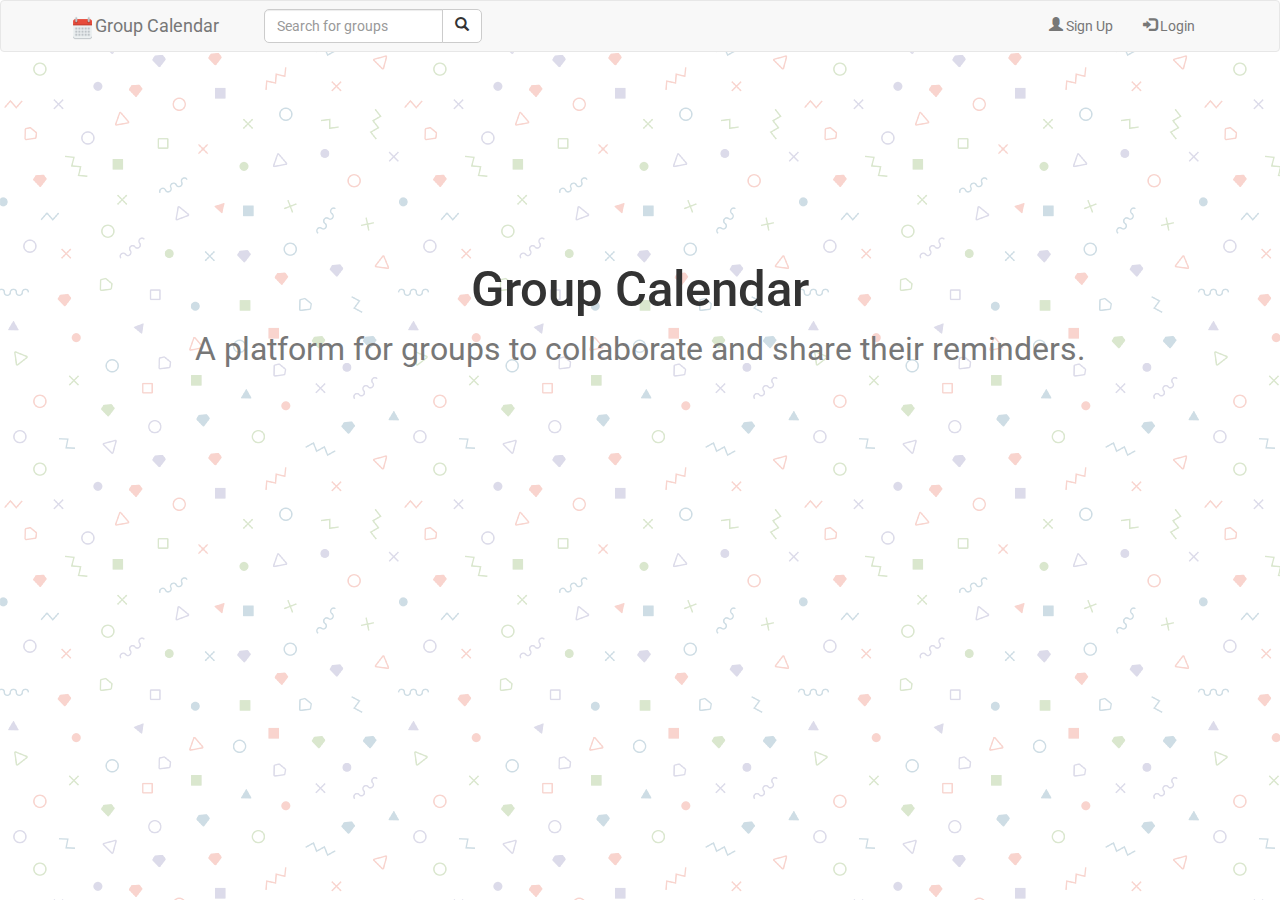
<file: index.html>
<!doctype html>
<html lang="en">
<head>
  <title>Group Calendar</title>
  <!-- Required meta tags -->
  <meta charset="utf-8">
  <meta name="viewport" content="width=device-width, initial-scale=1, shrink-to-fit=no">
  <link rel="stylesheet" href="https://maxcdn.bootstrapcdn.com/bootstrap/3.3.7/css/bootstrap.min.css">
  <link rel="stylesheet" href="css/login-modal.css">
  <link rel="stylesheet" href="css/main.css">
  <script src="https://ajax.googleapis.com/ajax/libs/jquery/3.2.1/jquery.min.js"></script>
  <script src="https://maxcdn.bootstrapcdn.com/bootstrap/3.3.7/js/bootstrap.min.js"></script>
  
</head>
<body>
  <nav class="navbar navbar-default navbar-fixed">
    <div class="container">
      <div class="navbar-header">
        <button type="button" class="navbar-toggle" data-toggle="collapse" data-target="#myNavbar">
          <span class="icon-bar"></span>
          <span class="icon-bar"></span>
          <span class="icon-bar"></span> 
        </button>
        <a class="navbar-brand" href="#"><img src="images/calendar-512.png"> Group Calendar</a>
      </div>
      <div class="collapse navbar-collapse" id="myNavbar">
          
        <div class="search-bar col-sm-3 col-md-3">
              <form class="navbar-form" role="search">
              <div class="input-group">
                  <input type="text" class="form-control" placeholder="Search for groups" name="q">
                  <div class="input-group-btn">
                      <button class="btn btn-default" type="submit"><i class="glyphicon glyphicon-search"></i></button>
                  </div>
              </div>
              </form>
          </div>
        
          <ul class="nav navbar-nav navbar-right">
          <li><a href="#" role="button" data-toggle="modal" data-target="#login-modal"><span class="glyphicon glyphicon-user"></span> Sign Up</a></li>
          <li><a href="#" role="button" data-toggle="modal" data-target="#login-modal"><span class="glyphicon glyphicon-log-in"></span> Login</a></li>
        </ul>
      </div>
    </div>
  </nav>

  
  <div class="container">
    <h1 class="splash-text text-center">Group Calendar<br>
      <small>A platform for groups to collaborate and share their reminders.</small></h1>
    <!-- <h4 class="text-center">A platform for groups to collaborate and share their reminders.</h4> -->
  </div>
  
  <!-- BEGIN # MODAL LOGIN -->
  <div class="modal fade" id="login-modal" tabindex="-1" role="dialog" aria-labelledby="myModalLabel" aria-hidden="true" style="display: none;">
    <div class="modal-dialog">
      <div class="modal-content">
        <div class="modal-header" align="center">
          <img class="img-circle" id="img_logo" src="images/calendar-512.png">
          <button type="button" class="close" data-dismiss="modal" aria-label="Close">
            <span class="glyphicon glyphicon-remove" aria-hidden="true"></span>
          </button>
        </div>
        
        <!-- Begin # DIV Form -->
        <div id="div-forms">
          
          <!-- Begin # Login Form -->
          <form id="login-form">
            <div class="modal-body">
              <div id="div-login-msg">
                <div id="icon-login-msg" class="glyphicon glyphicon-chevron-right"></div>
                <span id="text-login-msg">Type your username and password.</span>
              </div>
              <input id="login_username" class="form-control" type="text" placeholder="Username (type ERROR for error effect)" required>
              <input id="login_password" class="form-control" type="password" placeholder="Password" required>
              <div class="checkbox">
                <label>
                  <input type="checkbox"> Remember me
                </label>
              </div>
            </div>
            <div class="modal-footer">
              <div>
                <button type="submit" class="btn btn-primary btn-lg btn-block">Login</button>
              </div>
              <div>
                <button id="login_lost_btn" type="button" class="btn btn-link">Lost Password?</button>
                <button id="login_register_btn" type="button" class="btn btn-link">Register</button>
              </div>
            </div>
          </form>
          <!-- End # Login Form -->
          
          <!-- Begin | Lost Password Form -->
          <form id="lost-form" style="display:none;">
            <div class="modal-body">
              <div id="div-lost-msg">
                <div id="icon-lost-msg" class="glyphicon glyphicon-chevron-right"></div>
                <span id="text-lost-msg">Type your e-mail.</span>
              </div>
              <input id="lost_email" class="form-control" type="text" placeholder="E-Mail (type ERROR for error effect)" required>
            </div>
            <div class="modal-footer">
              <div>
                <button type="submit" class="btn btn-primary btn-lg btn-block">Send</button>
              </div>
              <div>
                <button id="lost_login_btn" type="button" class="btn btn-link">Log In</button>
                <button id="lost_register_btn" type="button" class="btn btn-link">Register</button>
              </div>
            </div>
          </form>
          <!-- End | Lost Password Form -->
          
          <!-- Begin | Register Form -->
          <form id="register-form" style="display:none;">
            <div class="modal-body">
              <div id="div-register-msg">
                <div id="icon-register-msg" class="glyphicon glyphicon-chevron-right"></div>
                <span id="text-register-msg">Register an account.</span>
              </div>
              <input id="register_username" class="form-control" type="text" placeholder="Username (type ERROR for error effect)" required>
              <input id="register_email" class="form-control" type="text" placeholder="E-Mail" required>
              <input id="register_password" class="form-control" type="password" placeholder="Password" required>
            </div>
            <div class="modal-footer">
              <div>
                <button type="submit" class="btn btn-primary btn-lg btn-block">Register</button>
              </div>
              <div>
                <button id="register_login_btn" type="button" class="btn btn-link">Log In</button>
                <button id="register_lost_btn" type="button" class="btn btn-link">Lost Password?</button>
              </div>
            </div>
          </form>
          <!-- End | Register Form -->
          
        </div>
        <!-- End # DIV Form -->
        
      </div>
    </div>
  </div>
  <!-- END # MODAL LOGIN -->
  
  <script src="js/login-modal.js"></script>    
</body>
</html>
</file>
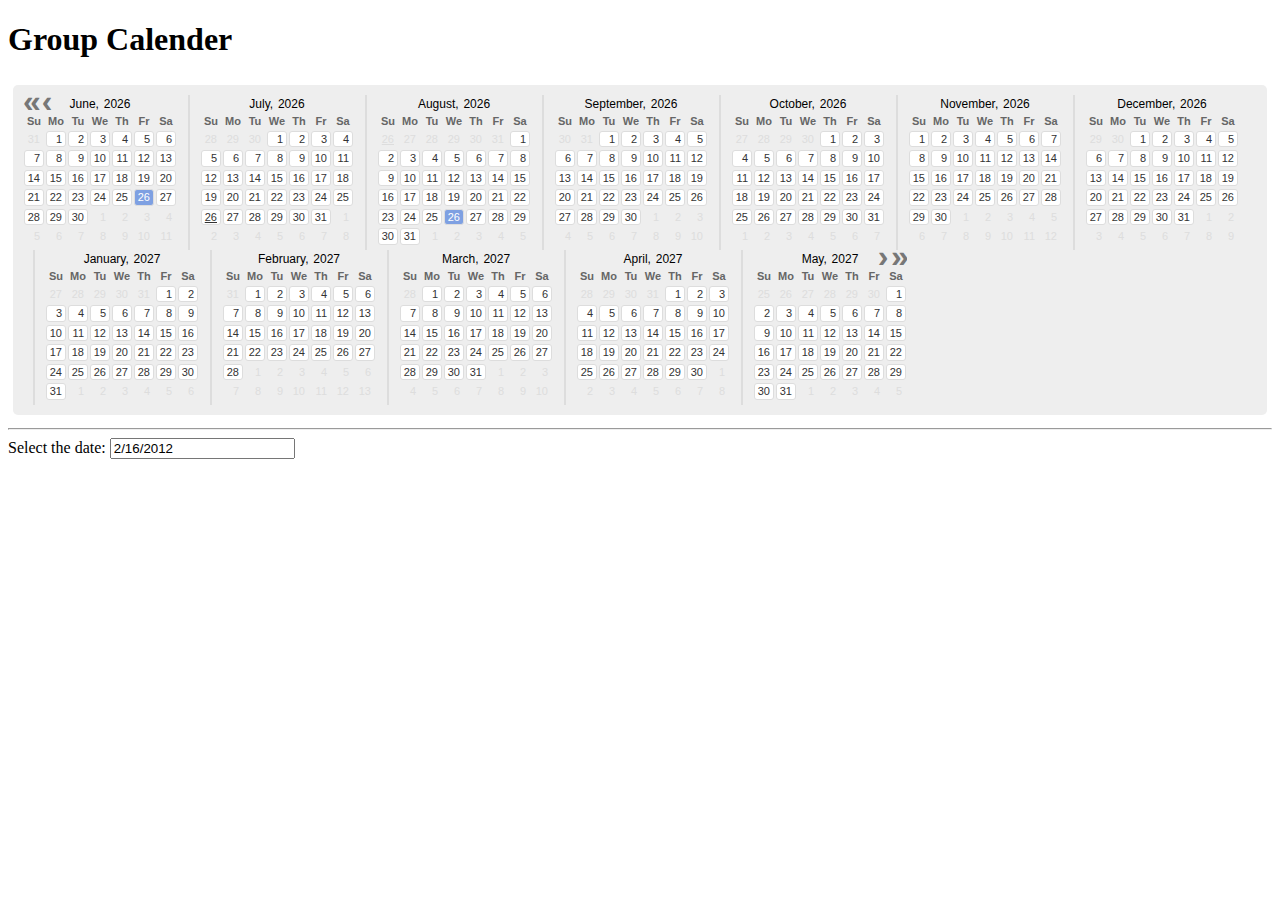
<file: dashboard.html>
<!DOCTYPE HTML>
<html lang="ru-RU">
<head>
	<meta charset="UTF-8">
	<title></title>
	<link rel="stylesheet" href="build/kalendae.css" type="text/css" charset="utf-8">
<!-- <script src="src/moment.js" type="text/javascript" charset="utf-8"></script>
	<script src="build/kalendae.js" type="text/javascript" charset="utf-8"></script> -->
	<script src="build/kalendae.standalone.js" type="text/javascript" charset="utf-8"></script>
	<style type="text/css" media="screen">
		.kalendae .k-days span.closed {
			background: red;
		}
	</style>
</head>
<body>
	<h1>Group Calender</h1>
	<script type="text/javascript" charset="utf-8">
		new Kalendae({
			attachTo:document.body,
			months:12,
			mode:'multiple',
			selected:[Kalendae.moment().subtract({M:1}), Kalendae.moment().add({M:1})]
		});

	</script>



	<hr>
	
	Select the date: <input type="text" value="2/16/2012" id="input2">
	<script type="text/javascript" charset="utf-8">
		var k4 = new Kalendae.Input('input2', {
			months:1,
			closeOnSelection: true
		});
	</script>

	
	
	

	
</body>
</html>
</file>
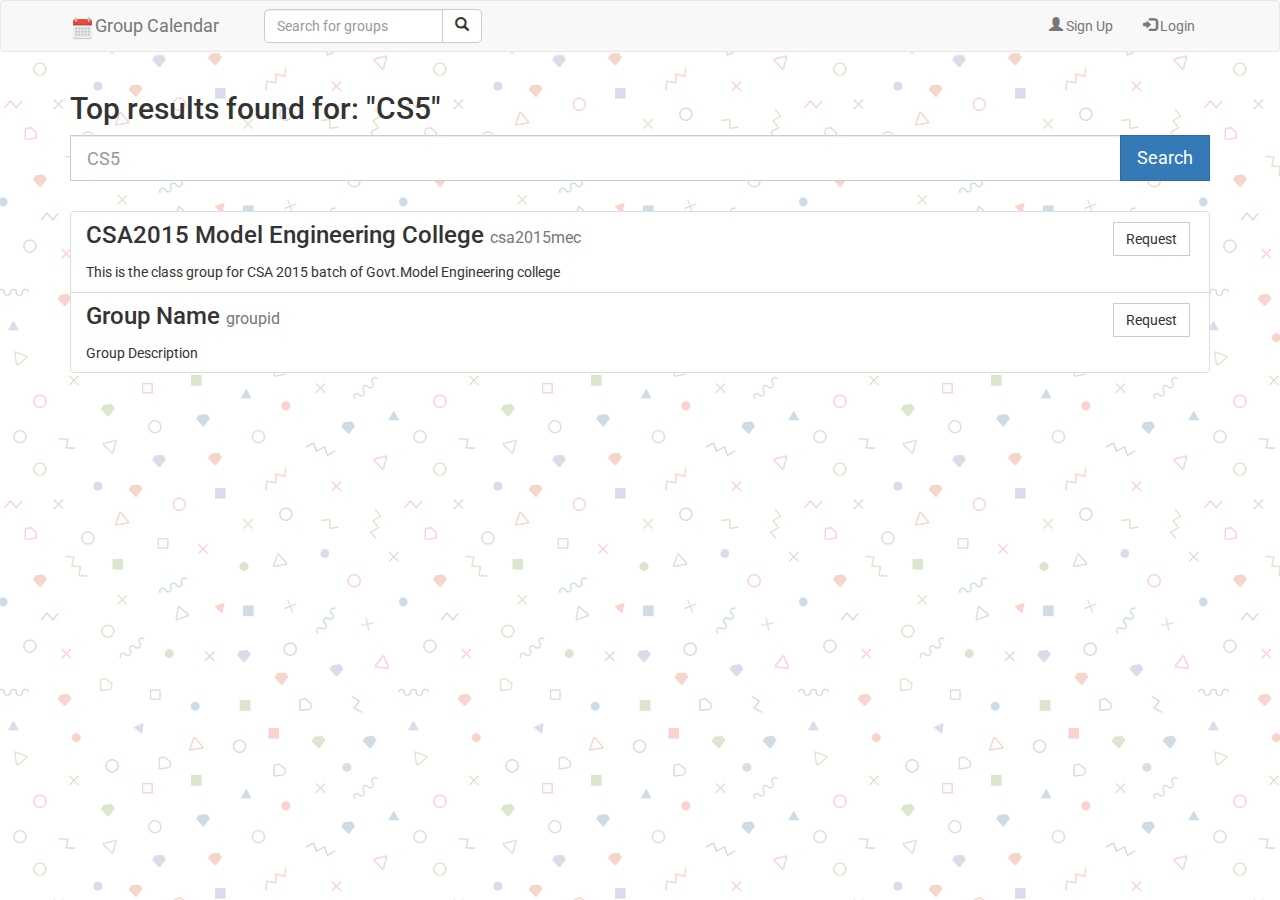
<file: search-group.html>
<!doctype html>
<html lang="en">
<head>
    <title>Group Calendar</title>
    <!-- Required meta tags -->
    <meta charset="utf-8">
    <meta name="viewport" content="width=device-width, initial-scale=1, shrink-to-fit=no">
    <link rel="stylesheet" href="https://maxcdn.bootstrapcdn.com/bootstrap/3.3.7/css/bootstrap.min.css">
    <link rel="stylesheet" href="css/login-modal.css">
    <link rel="stylesheet" href="css/main.css">
    <script src="https://ajax.googleapis.com/ajax/libs/jquery/3.2.1/jquery.min.js"></script>
    <script src="https://maxcdn.bootstrapcdn.com/bootstrap/3.3.7/js/bootstrap.min.js"></script>
    
</head>
<body>
    <nav class="navbar navbar-default navbar-fixed">
        <div class="container">
            <div class="navbar-header">
                <button type="button" class="navbar-toggle" data-toggle="collapse" data-target="#myNavbar">
                    <span class="icon-bar"></span>
                    <span class="icon-bar"></span>
                    <span class="icon-bar"></span> 
                </button>
                <a class="navbar-brand" href="#"><img src="images/calendar-512.png"> Group Calendar</a>
            </div>
            <div class="collapse navbar-collapse" id="myNavbar">
                <div class="search-bar col-sm-3 col-md-3">
                    <form class="navbar-form" role="search">
                        <div class="input-group">
                            <input type="text" class="form-control" placeholder="Search for groups" name="q">
                            <div class="input-group-btn">
                                <button class="btn btn-default" type="submit"><i class="glyphicon glyphicon-search"></i></button>
                            </div>
                        </div>
                    </form>
                </div>
                <ul class="nav navbar-nav navbar-right">
                    <li><a href="#" role="button" data-toggle="modal" data-target="#login-modal"><span class="glyphicon glyphicon-user"></span> Sign Up</a></li>
                    <li><a href="#" role="button" data-toggle="modal" data-target="#login-modal"><span class="glyphicon glyphicon-log-in"></span> Login</a></li>
                </ul>
            </div>
        </div>
    </nav>
    
    
    <div class="container">
        <h2>
            Top results found for: <span class="text-navy">"CS5"</span>
        </h2>
        
        <div class="search-form">
            <form action="#" method="get">
                <div class="input-group">
                    <input type="text" placeholder="CS5" name="search" class="form-control input-lg">
                    <div class="input-group-btn">
                        <button class="btn btn-lg btn-primary" type="submit">
                            Search
                        </button>
                    </div>
                </div>
            </form>
        </div>
        <div class="clearfix"></div>
        
        <ul class="list-group">
            <li class="list-group-item">
                <div class="input-group-btn join-button">
                    <button class="btn btn-md btn-default" type="submit">
                        Request
                    </button>
                </div>    
                <div class="search-text">
                    <h3 class="list-group-item-heading">CSA2015 Model Engineering College <small>csa2015mec</small></h3>
                    <p class="list-group-item-text">This is the class group for CSA 2015 batch of Govt.Model Engineering college</p>
                </div>
            </li>
            <li class="list-group-item">
                <div class="input-group-btn join-button">
                    <button class="btn btn-md btn-default" type="submit">
                        Request
                    </button>
                </div>    
                <div class="search-text">
                    <h3 class="list-group-item-heading">Group Name <small>groupid</small></h3>
                    <p class="list-group-item-text">Group Description</p>
                </div>
            </li>
        </ul>
    </div>
    
    
    <!-- BEGIN # MODAL LOGIN -->
    <div class="modal fade" id="login-modal" tabindex="-1" role="dialog" aria-labelledby="myModalLabel" aria-hidden="true" style="display: none;">
        <div class="modal-dialog">
            <div class="modal-content">
                <div class="modal-header" align="center">
                    <img class="img-circle" id="img_logo" src="images/calendar-512.png">
                    <button type="button" class="close" data-dismiss="modal" aria-label="Close">
                        <span class="glyphicon glyphicon-remove" aria-hidden="true"></span>
                    </button>
                </div>
                
                <!-- Begin # DIV Form -->
                <div id="div-forms">
                    
                    <!-- Begin # Login Form -->
                    <form id="login-form">
                        <div class="modal-body">
                            <div id="div-login-msg">
                                <div id="icon-login-msg" class="glyphicon glyphicon-chevron-right"></div>
                                <span id="text-login-msg">Type your username and password.</span>
                            </div>
                            <input id="login_username" class="form-control" type="text" placeholder="Username (type ERROR for error effect)" required>
                            <input id="login_password" class="form-control" type="password" placeholder="Password" required>
                            <div class="checkbox">
                                <label>
                                    <input type="checkbox"> Remember me
                                </label>
                            </div>
                        </div>
                        <div class="modal-footer">
                            <div>
                                <button type="submit" class="btn btn-primary btn-lg btn-block">Login</button>
                            </div>
                            <div>
                                <button id="login_lost_btn" type="button" class="btn btn-link">Lost Password?</button>
                                <button id="login_register_btn" type="button" class="btn btn-link">Register</button>
                            </div>
                        </div>
                    </form>
                    <!-- End # Login Form -->
                    
                    <!-- Begin | Lost Password Form -->
                    <form id="lost-form" style="display:none;">
                        <div class="modal-body">
                            <div id="div-lost-msg">
                                <div id="icon-lost-msg" class="glyphicon glyphicon-chevron-right"></div>
                                <span id="text-lost-msg">Type your e-mail.</span>
                            </div>
                            <input id="lost_email" class="form-control" type="text" placeholder="E-Mail (type ERROR for error effect)" required>
                        </div>
                        <div class="modal-footer">
                            <div>
                                <button type="submit" class="btn btn-primary btn-lg btn-block">Send</button>
                            </div>
                            <div>
                                <button id="lost_login_btn" type="button" class="btn btn-link">Log In</button>
                                <button id="lost_register_btn" type="button" class="btn btn-link">Register</button>
                            </div>
                        </div>
                    </form>
                    <!-- End | Lost Password Form -->
                    
                    <!-- Begin | Register Form -->
                    <form id="register-form" style="display:none;">
                        <div class="modal-body">
                            <div id="div-register-msg">
                                <div id="icon-register-msg" class="glyphicon glyphicon-chevron-right"></div>
                                <span id="text-register-msg">Register an account.</span>
                            </div>
                            <input id="register_username" class="form-control" type="text" placeholder="Username (type ERROR for error effect)" required>
                            <input id="register_email" class="form-control" type="text" placeholder="E-Mail" required>
                            <input id="register_password" class="form-control" type="password" placeholder="Password" required>
                        </div>
                        <div class="modal-footer">
                            <div>
                                <button type="submit" class="btn btn-primary btn-lg btn-block">Register</button>
                            </div>
                            <div>
                                <button id="register_login_btn" type="button" class="btn btn-link">Log In</button>
                                <button id="register_lost_btn" type="button" class="btn btn-link">Lost Password?</button>
                            </div>
                        </div>
                    </form>
                    <!-- End | Register Form -->
                    
                </div>
                <!-- End # DIV Form -->
                
            </div>
        </div>
    </div>
    <!-- END # MODAL LOGIN -->
    
    <script src="js/login-modal.js"></script>    
</body>
</html>
</file>
<file: css/main.css>
body{
    background: url('../images/memphis-colorful.png');
    overflow: hidden;    
}
.splash-text {
    padding: 15px;
    padding-top: 15%;
    font-size: 3.5em;
}
.navbar-brand img{
    height: 25px;
    float: left;
}
.search-bar input{
    border-top-left-radius: 5px;
    border-bottom-left-radius: 5px;
}
.search-bar button{
    border-top-right-radius: 5px;
    border-bottom-right-radius: 5px;
}


.search-form {
    margin-bottom: 30px;
}
.join-button{
    float: right;
    margin-right: 70px;
}
.search-text p{
    padding-top: 10px;
}
</file>
<file: build/kalendae.css>
/** Base container **/
.kalendae {
	display: inline-block;zoom:1;*display:inline;
	background:#eee;
	padding:10px;
	margin:5px;
	border-radius:5px;
	font-size:11px;
	font-family:'Helvetica Neue', 'Helvetica';
	cursor:default;
	position:relative;
	-moz-box-sizing: border-box;
	box-sizing: border-box;
}

.kalendae * {
	-moz-box-sizing: border-box;
	box-sizing: border-box;
}

/** Popup Container for Kalendae.Input **/
.kalendae.k-floating {
	position:absolute;
	top:0;
	left:0;
	z-index:100000;
	margin:0;
	box-shadow:0 1px 3px rgba(0,0,0,0.75);
}

/** Kalendae.Input's popup close button **/
.kalendae .k-btn-close {
	position:absolute;
	top:-8px;
	right:-8px;
	width:20px;
	height:20px;
	background:white;
	border:2px solid #ccc;
	color:#999;
	line-height:17px;
	text-align:center;
	font-size:13px;
	border-radius:10px;
	box-shadow:0 1px 3px rgba(0,0,0,0.75);
	cursor:pointer;
	text-decoration:none;
}
.kalendae .k-btn-close:after {content:"\2716";}
.kalendae .k-btn-close:hover {
	color:#7EA0E2;
	background:white;
	border-color:#7EA0E2;
}

/** Month Container **/
.kalendae .k-calendar {display: inline-block;zoom:1;*display:inline;width:155px;vertical-align:top;}

/** Month Separator **/
.kalendae .k-separator {
	display: inline-block;zoom:1;*display:inline;
	width:2px;
	vertical-align:top;
	background:#ddd;
	height:155px;
	margin:0px 10px;
}

/** Month Title Row **/
.kalendae .k-title {text-align:center;white-space:nowrap;position:relative;height:18px;}
.kalendae .k-caption {font-size:12px;line-height:18px;}
.kalendae .k-caption-month,
.kalendae .k-caption-year {display: inline;}
.kalendae .k-caption-month {margin-right: 0.4em;}


/** Month and Year Buttons **/
.kalendae .k-btn-previous-month,
.kalendae .k-btn-next-month,
.kalendae .k-btn-previous-year,
.kalendae .k-btn-next-year {
	width:16px;
	height:23px;
	cursor:pointer;
	position:absolute;
	top:-3px;
	color:#777;
	font-size:32px;
	line-height: 18px;
	font-weight: bold;
	font-family: arial;
	text-decoration:none;
}

.kalendae .k-btn-previous-year {left:0;}
.kalendae .k-btn-previous-month {left:16px;}
.kalendae .k-btn-next-month {right:16px;}
.kalendae .k-btn-next-year {right:0;}

.kalendae .k-btn-previous-month:after {content:"\2039";}
.kalendae .k-btn-next-month:after {content:"\203A";}

.kalendae .k-btn-previous-year:after {content:"\00AB";}
.kalendae .k-btn-next-year:after {content:"\00BB";}

.kalendae .k-btn-previous-month:hover,
.kalendae .k-btn-next-month:hover {color:#7EA0E2;}

.kalendae .k-btn-previous-year:hover,
.kalendae .k-btn-next-year:hover {color:#6FDF81;}

/** Remove extra buttons when calendar shows multiple months **/
.kalendae .k-first-month .k-btn-next-month,
.kalendae .k-middle-month .k-btn-next-month,
.kalendae .k-middle-month .k-btn-previous-month,
.kalendae .k-last-month .k-btn-previous-month,
.kalendae .k-first-month .k-btn-next-year,
.kalendae .k-middle-month .k-btn-next-year,
.kalendae .k-middle-month .k-btn-previous-year,
.kalendae .k-last-month .k-btn-previous-year {display:none;}

/** Disable year nav option **/
.kalendae .k-title.k-disable-year-nav .k-btn-next-year,
.kalendae .k-title.k-disable-year-nav .k-btn-previous-year { display: none; }
.kalendae .k-title.k-disable-year-nav .k-btn-next-month { right: 0; }
.kalendae .k-title.k-disable-year-nav .k-btn-previous-month { left: 0; }

/** Force specific width for month container contents **/
.kalendae .k-title,
.kalendae .k-header,
.kalendae .k-days {
	width:154px;
	display:block;
	overflow:hidden;
}


/** Hide unusable buttons **/
.kalendae.k-disable-next-month-btn .k-btn-next-month,
.kalendae.k-disable-previous-month-btn .k-btn-previous-month,
.kalendae.k-disable-next-year-btn .k-btn-next-year,
.kalendae.k-disable-previous-year-btn .k-btn-previous-year {
	display:none;
}


/** Week columns and day cells **/
.kalendae .k-header span,
.kalendae .k-days span {
	float:left;
	margin:1px 1px 2px 1px;
}

.kalendae .k-header span {
	text-align:center;
	font-weight:bold;
	width:20px;
	padding:1px 0;
	color:#666;
}

.kalendae .k-header.k-active span {
	cursor: pointer;
	border-radius:3px;
}

.kalendae .k-days span {
	text-align:right;
	width:20px;
	height:1.5em;
	line-height:1em;
	padding:2px 3px 2px 2px;
	border:1px solid transparent;
	border-radius:3px;
	color:#999;
}

/** Today **/
.kalendae .k-today {
	text-decoration:underline;
}

/** Days inside of the month view **/
.kalendae .k-days span.k-in-month.k-active {
	border-color:#ddd;
	background-color:#fff;
	color:#333;
}
/** Days outside of the month view (before the first day of the month, after the last day of the month) **/
.kalendae .k-days span.k-out-of-month {color:#ddd;}

/** Selectable  **/
.kalendae .k-days span.k-active {
	cursor:pointer;
}

/** Selected day, when outside the selectable area **/
.kalendae .k-days span.k-selected {
	border-color:#1072A5;
	color:#1072A5;
}

/** Selected day, when inside the selectable area **/
.kalendae .k-days span.k-selected.k-active,
.kalendae .k-header.k-active span.k-selected {
	background:#7EA0E2;
	color:white;
}

/** Days between the start and end points on a range, outside of the selectable area **/
.kalendae .k-days span.k-range {
	background:none;
	border-color:#6DD4FE;
}

/** Days between the start and end points on a range, inside of the selectable area **/
.kalendae .k-days span.k-range.k-in-month {
	background:#C4D4F1;
	border-color:#19AEFE;
	color:#333;
}

/** Selectable day, hovered **/
.kalendae .k-days span.k-active:hover,
.kalendae .k-days span.k-active.k-day-hover-active {
	border-color:#666;
}

/** Selectable week, hovered **/
.kalendae .k-week:hover span.k-active {
	border-color:#666;
}

.clearfix:after { visibility: hidden; display: block; font-size: 0; content: " "; clear: both; height: 0; }

/*-------------------------------------IE8 ONLY CODE BELOW THIS LINE--------------------------------------------*/

.kalendae.ie8.k-floating {
	border:1px solid #ccc;
}

.kalendae.ie8 .k-btn-close {
	width:20px;
	height:20px;
	border:none;
	background:url('close.png') no-repeat top left;
}
.kalendae.ie8 .k-btn-close:after {display:none;}

.kalendae.ie8 .k-btn-previous-month,
.kalendae.ie8 .k-btn-next-month,
.kalendae.ie8 .k-btn-previous-year,
.kalendae.ie8 .k-btn-next-year {width:16px;height:16px;cursor:pointer;background:#777 url('arrows.png') no-repeat center left;position:absolute;top:0;}

.kalendae.ie8 .k-btn-next-month,
.kalendae.ie8 .k-btn-next-year {background-position:center right;}

.kalendae.ie8 .k-btn-previous-month:hover,
.kalendae.ie8 .k-btn-next-month:hover {background-color:#7EA0E2;}

.kalendae.ie8 .k-btn-previous-year,
.kalendae.ie8 .k-btn-next-year {background-color:#333;}

.kalendae.ie8 .k-btn-previous-year:hover,
.kalendae.ie8 .k-btn-next-year:hover {background-color:#6FDF81;}

.kalendae.ie8 .k-btn-previous-month:after,
.kalendae.ie8 .k-btn-next-month:after,
.kalendae.ie8 .k-btn-previous-year:after,
.kalendae.ie8 .k-btn-next-year:after {display:none;}
</file>
<file: css/login-modal.css>
/* #####################################################################
#
#   Project       : Modal Login with jQuery Effects
#   Author        : Rodrigo Amarante (rodrigockamarante)
#   Version       : 1.0
#   Created       : 07/28/2015
#   Last Change   : 08/02/2015
#
##################################################################### */

@import url(http://fonts.googleapis.com/css?family=Roboto);

* {
    font-family: 'Roboto', sans-serif;
}

#login-modal .modal-dialog {
    width: 350px;
}

#login-modal input[type=text], input[type=password] {
    margin-top: 10px;
}

#div-login-msg,
#div-lost-msg,
#div-register-msg {
    border: 1px solid #dadfe1;
    height: 30px;
    line-height: 28px;
    transition: all ease-in-out 500ms;
}

#div-login-msg.success,
#div-lost-msg.success,
#div-register-msg.success {
    border: 1px solid #68c3a3;
    background-color: #c8f7c5;
}

#div-login-msg.error,
#div-lost-msg.error,
#div-register-msg.error {
    border: 1px solid #eb575b;
    background-color: #ffcad1;
}

#icon-login-msg,
#icon-lost-msg,
#icon-register-msg {
    width: 30px;
    float: left;
    line-height: 28px;
    text-align: center;
    background-color: #dadfe1;
    margin-right: 5px;
    transition: all ease-in-out 500ms;
}

#icon-login-msg.success,
#icon-lost-msg.success,
#icon-register-msg.success {
    background-color: #68c3a3 !important;
}

#icon-login-msg.error,
#icon-lost-msg.error,
#icon-register-msg.error {
    background-color: #eb575b !important;
}

#img_logo {
    max-height: 100px;
    max-width: 100px;
}

/* #########################################
#    override the bootstrap configs     #
######################################### */

.modal-backdrop.in {
    filter: alpha(opacity=50);
    opacity: .8;
}

.modal-content {
    background-color: #ececec;
    border: 1px solid #bdc3c7;
    border-radius: 0px;
    outline: 0;
}

.modal-header {
    min-height: 16.43px;
    padding: 15px 15px 15px 15px;
    border-bottom: 0px;
}

.modal-body {
    position: relative;
    padding: 5px 15px 5px 15px;
}

.modal-footer {
    padding: 15px 15px 15px 15px;
    text-align: left;
    border-top: 0px;
}

.checkbox {
    margin-bottom: 0px;
}

.btn {
    border-radius: 0px;
}

.btn:focus,
.btn:active:focus,
.btn.active:focus,
.btn.focus,
.btn:active.focus,
.btn.active.focus {
    outline: none;
}

.btn-lg, .btn-group-lg>.btn {
    border-radius: 0px;
}

.btn-link {
    padding: 5px 10px 0px 0px;
    color: #95a5a6;
}

.btn-link:hover, .btn-link:focus {
    color: #2c3e50;
    text-decoration: none;
}

.glyphicon {
    top: 0px;
}

.form-control {
    border-radius: 0px;
}
</file>
